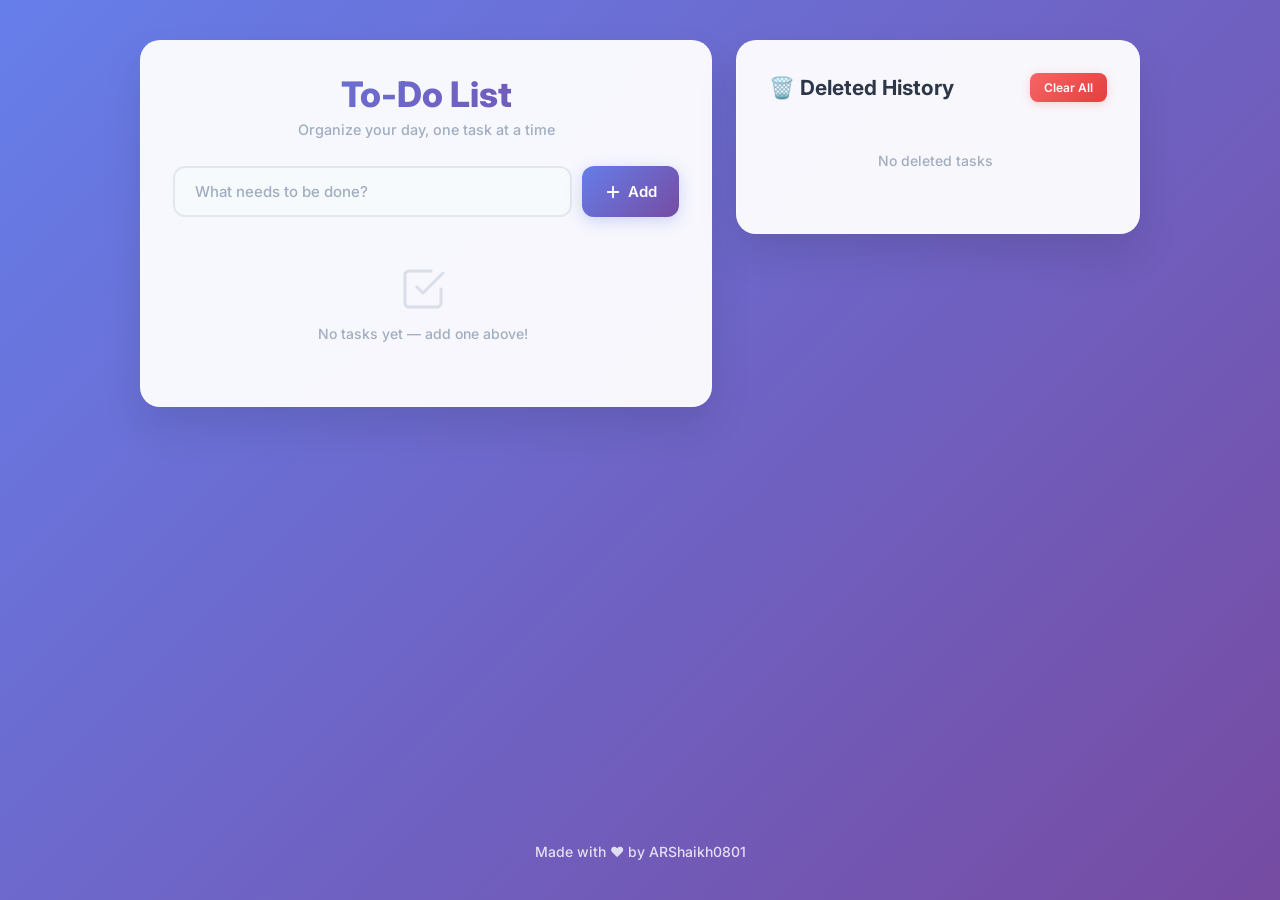
<file: index.html>
<!DOCTYPE html>
<html lang="en">

<head>
    <meta charset="UTF-8">
    <meta name="viewport" content="width=device-width, initial-scale=1.0">
    <meta name="description" content="A sleek, modern to-do list app to manage your daily tasks efficiently.">
    <title>To-Do List — Stay Organized</title>
    <link rel="preconnect" href="https://fonts.googleapis.com">
    <link rel="preconnect" href="https://fonts.gstatic.com" crossorigin>
    <link href="https://fonts.googleapis.com/css2?family=Inter:wght@400;500;600;700;800&display=swap" rel="stylesheet">
    <link rel="stylesheet" href="styles.css">
</head>

<body>
    <main class="todo" aria-label="To-Do List Application">
        <section class="container" aria-label="Task Manager">
            <header>
                <h1>To-Do List</h1>
                <p class="subtitle">Organize your day, one task at a time</p>
            </header>
            <div class="input-group">
                <input type="text" id="task-input" placeholder="What needs to be done?" aria-label="New task" autocomplete="off">
                <button id="add-task-btn" aria-label="Add task">
                    <svg width="18" height="18" viewBox="0 0 24 24" fill="none" stroke="currentColor" stroke-width="2.5" stroke-linecap="round" stroke-linejoin="round"><line x1="12" y1="5" x2="12" y2="19"></line><line x1="5" y1="12" x2="19" y2="12"></line></svg>
                    Add
                </button>
            </div>
            <div class="task-count" id="task-count" aria-live="polite"></div>
            <div class="ulist">
                <ul id="task-list" role="list"></ul>
                <div class="empty-state" id="empty-state">
                    <svg width="48" height="48" viewBox="0 0 24 24" fill="none" stroke="currentColor" stroke-width="1.5" stroke-linecap="round" stroke-linejoin="round"><path d="M9 11l3 3L22 4"></path><path d="M21 12v7a2 2 0 0 1-2 2H5a2 2 0 0 1-2-2V5a2 2 0 0 1 2-2h11"></path></svg>
                    <p>No tasks yet — add one above!</p>
                </div>
            </div>
        </section>
        <section class="history-container" aria-label="Deleted Tasks History">
            <div class="history-header">
                <h2>🗑️ Deleted History</h2>
                <button id="clear-history-btn" aria-label="Clear all deleted task history">Clear All</button>
            </div>
            <div class="history-list">
                <ul id="deleted-tasks-list" role="list"></ul>
                <div class="empty-history" id="empty-history">
                    <p>No deleted tasks</p>
                </div>
            </div>
        </section>
    </main>
    
    <footer class="app-footer">
        <p>Made with ❤️ by ARShaikh0801</p>
    </footer>

    <script src="scripts.js"></script>
</body>

</html>
</file>
<file: styles.css>
/* ========================================
   TO-DO LIST — Modern CSS
   ======================================== */

/* --- CSS Custom Properties --- */
:root {
    --clr-primary: #667eea;
    --clr-primary-dark: #5a67d8;
    --clr-accent: #764ba2;
    --clr-danger: #f56565;
    --clr-danger-dark: #e53e3e;
    --clr-text: #2d3748;
    --clr-text-light: #4a5568;
    --clr-text-muted: #a0aec0;
    --clr-bg-card: rgba(255, 255, 255, 0.95);
    --clr-bg-input: #f7fafc;
    --clr-border: #e2e8f0;
    --clr-scrollbar-track: #f1f5f9;
    --clr-scrollbar-thumb: #cbd5e0;
    --radius-sm: 8px;
    --radius-md: 12px;
    --radius-lg: 20px;
    --shadow-card: 0 20px 40px rgba(0, 0, 0, 0.1);
    --shadow-btn: 0 4px 15px rgba(102, 126, 234, 0.3);
    --transition: 0.3s ease;
    --font-family: 'Inter', 'Segoe UI', Tahoma, Geneva, Verdana, sans-serif;
}

/* --- Reset --- */
*,
*::before,
*::after {
    margin: 0;
    padding: 0;
    box-sizing: border-box;
}

/* --- Body --- */
body {
    font-family: var(--font-family);
    background: linear-gradient(135deg, var(--clr-primary) 0%, var(--clr-accent) 100%);
    min-height: 100vh;
    min-height: 100dvh;
    display: flex;
    flex-direction: column;
    justify-content: flex-start;
    align-items: center;
    padding: 40px 20px;
}

/* --- Main Layout --- */
.todo {
    width: 100%;
    max-width: 1000px;
    display: flex;
    gap: 24px;
    align-items: flex-start;
}

/* --- Shared Card Styles --- */
.container,
.history-container {
    background: var(--clr-bg-card);
    backdrop-filter: blur(12px);
    border-radius: var(--radius-lg);
    padding: 32px;
    box-shadow: var(--shadow-card);
    border: 1px solid rgba(255, 255, 255, 0.25);
}

.container {
    flex: 1.2;
    min-width: 0;
}

.history-container {
    flex: 0.8;
    min-width: 0;
}

/* --- Header --- */
header {
    text-align: center;
    margin-bottom: 28px;
}

h1 {
    font-size: 2.2rem;
    font-weight: 800;
    background: linear-gradient(135deg, var(--clr-primary), var(--clr-accent));
    -webkit-background-clip: text;
    -webkit-text-fill-color: transparent;
    background-clip: text;
    line-height: 1.2;
}

.subtitle {
    color: var(--clr-text-muted);
    font-size: 0.9rem;
    font-weight: 500;
    margin-top: 6px;
}

/* --- Input Group --- */
.input-group {
    display: flex;
    gap: 10px;
    margin-bottom: 16px;
}

#task-input {
    flex: 1;
    padding: 14px 20px;
    border: 2px solid var(--clr-border);
    border-radius: var(--radius-md);
    font-size: 15px;
    font-weight: 500;
    font-family: var(--font-family);
    color: var(--clr-text);
    background: var(--clr-bg-input);
    transition: all var(--transition);
    min-width: 0;
}

#task-input:focus {
    outline: none;
    border-color: var(--clr-primary);
    background: white;
    box-shadow: 0 0 0 3px rgba(102, 126, 234, 0.15);
}

#task-input::placeholder {
    color: var(--clr-text-muted);
}

#task-input.shake {
    animation: shake 0.4s ease;
    border-color: var(--clr-danger);
}

@keyframes shake {
    0%, 100% { transform: translateX(0); }
    20% { transform: translateX(-6px); }
    40% { transform: translateX(6px); }
    60% { transform: translateX(-4px); }
    80% { transform: translateX(4px); }
}

#add-task-btn {
    padding: 14px 22px;
    background: linear-gradient(135deg, var(--clr-primary), var(--clr-accent));
    color: white;
    border: none;
    border-radius: var(--radius-md);
    font-size: 15px;
    font-weight: 600;
    font-family: var(--font-family);
    cursor: pointer;
    transition: all var(--transition);
    box-shadow: var(--shadow-btn);
    display: flex;
    align-items: center;
    gap: 6px;
    white-space: nowrap;
}

#add-task-btn:hover {
    transform: translateY(-2px);
    box-shadow: 0 8px 25px rgba(102, 126, 234, 0.4);
}

#add-task-btn:active {
    transform: translateY(0);
}

#add-task-btn:focus-visible {
    outline: 3px solid var(--clr-primary);
    outline-offset: 2px;
}

/* --- Task Count --- */
.task-count {
    font-size: 13px;
    font-weight: 600;
    color: var(--clr-text-muted);
    margin-bottom: 12px;
    padding: 0 4px;
}

/* --- Task List --- */
.ulist {
    max-height: 420px;
    overflow-y: auto;
    padding-right: 6px;
}

.ulist::-webkit-scrollbar { width: 5px; }
.ulist::-webkit-scrollbar-track { background: var(--clr-scrollbar-track); border-radius: 3px; }
.ulist::-webkit-scrollbar-thumb { background: var(--clr-scrollbar-thumb); border-radius: 3px; }
.ulist::-webkit-scrollbar-thumb:hover { background: var(--clr-text-muted); }

ul {
    list-style: none;
    padding: 0;
}

li {
    display: flex;
    align-items: center;
    justify-content: space-between;
    padding: 14px 18px;
    margin-bottom: 8px;
    background: white;
    border-radius: var(--radius-md);
    box-shadow: 0 2px 8px rgba(0, 0, 0, 0.04);
    border: 1px solid var(--clr-border);
    transition: all var(--transition);
    animation: slideIn 0.3s ease;
}

li:hover {
    transform: translateY(-2px);
    box-shadow: 0 4px 16px rgba(0, 0, 0, 0.08);
}

@keyframes slideIn {
    from { opacity: 0; transform: translateY(14px); }
    to   { opacity: 1; transform: translateY(0); }
}

li span {
    flex: 1;
    font-size: 15px;
    font-weight: 500;
    color: var(--clr-text);
    cursor: pointer;
    transition: color var(--transition);
    padding: 4px 0;
    word-break: break-word;
}

li span:hover {
    color: var(--clr-primary);
}

.task-completed {
    text-decoration: line-through;
    color: var(--clr-text-muted) !important;
    font-style: italic;
}

/* --- Delete Button --- */
.delete-btn {
    padding: 7px 14px;
    background: linear-gradient(135deg, var(--clr-danger), var(--clr-danger-dark));
    color: white;
    border: none;
    border-radius: var(--radius-sm);
    font-size: 13px;
    font-weight: 600;
    font-family: var(--font-family);
    cursor: pointer;
    transition: all var(--transition);
    box-shadow: 0 2px 8px rgba(245, 101, 101, 0.25);
    margin-left: 12px;
    flex-shrink: 0;
}

.delete-btn:hover {
    transform: translateY(-1px);
    box-shadow: 0 4px 12px rgba(245, 101, 101, 0.4);
    background: linear-gradient(135deg, var(--clr-danger-dark), #c53030);
}

.delete-btn:active {
    transform: translateY(0);
}

.delete-btn:focus-visible {
    outline: 3px solid var(--clr-danger);
    outline-offset: 2px;
}

/* --- Empty State --- */
.empty-state,
.empty-history {
    display: flex;
    flex-direction: column;
    align-items: center;
    justify-content: center;
    padding: 32px 16px;
    color: var(--clr-text-muted);
    text-align: center;
}

.empty-state svg {
    margin-bottom: 12px;
    opacity: 0.35;
    stroke: var(--clr-text-muted);
}

.empty-state p,
.empty-history p {
    font-size: 14px;
    font-weight: 500;
}

.empty-state.hidden,
.empty-history.hidden {
    display: none;
}

hr {
    display: none;
}

/* --- History Section --- */
.history-header {
    display: flex;
    justify-content: space-between;
    align-items: center;
    margin-bottom: 18px;
}

.history-header h2 {
    color: var(--clr-text);
    font-size: 1.3rem;
    font-weight: 700;
    margin: 0;
}

#clear-history-btn {
    padding: 7px 14px;
    background: linear-gradient(135deg, var(--clr-danger), var(--clr-danger-dark));
    color: white;
    border: none;
    border-radius: var(--radius-sm);
    font-size: 12px;
    font-weight: 600;
    font-family: var(--font-family);
    cursor: pointer;
    transition: all var(--transition);
    box-shadow: 0 2px 8px rgba(245, 101, 101, 0.25);
}

#clear-history-btn:hover {
    transform: translateY(-1px);
    box-shadow: 0 4px 12px rgba(245, 101, 101, 0.4);
    background: linear-gradient(135deg, var(--clr-danger-dark), #c53030);
}

#clear-history-btn:focus-visible {
    outline: 3px solid var(--clr-danger);
    outline-offset: 2px;
}

.history-list {
    max-height: 400px;
    overflow-y: auto;
    padding-right: 6px;
}

.history-list::-webkit-scrollbar { width: 5px; }
.history-list::-webkit-scrollbar-track { background: var(--clr-scrollbar-track); border-radius: 3px; }
.history-list::-webkit-scrollbar-thumb { background: var(--clr-scrollbar-thumb); border-radius: 3px; }
.history-list::-webkit-scrollbar-thumb:hover { background: var(--clr-text-muted); }

.history-item {
    display: flex;
    justify-content: space-between;
    align-items: center;
    padding: 10px 14px;
    margin-bottom: 6px;
    background: var(--clr-bg-input);
    border-radius: var(--radius-sm);
    border: 1px solid var(--clr-border);
    transition: all var(--transition);
    animation: slideIn 0.3s ease;
}

.history-task {
    flex: 1;
    font-size: 13px;
    font-weight: 500;
    color: var(--clr-text-light);
    text-decoration: line-through;
    font-style: italic;
    word-break: break-word;
}

.timestamp {
    font-size: 11px;
    color: var(--clr-text-muted);
    font-weight: 400;
    margin-left: 10px;
    flex-shrink: 0;
    white-space: nowrap;
}

/* --- Footer --- */
.app-footer {
    margin-top: auto;
    padding-top: 40px;
    text-align: center;
    color: rgba(255, 255, 255, 0.8);
    font-size: 14px;
    font-weight: 500;
}

.app-footer a {
    color: white;
    text-decoration: none;
    font-weight: 600;
    transition: color var(--transition);
}

.app-footer a:hover {
    color: var(--clr-accent);
}

/* ========================================
   RESPONSIVE DESIGN
   ======================================== */

/* Tablet landscape & smaller desktops */
@media (max-width: 900px) {
    .todo {
        flex-direction: column;
        gap: 20px;
    }

    .container,
    .history-container {
        flex: none;
        width: 100%;
    }
}

/* Tablet portrait */
@media (max-width: 768px) {
    body {
        padding: 24px 16px;
    }

    .container,
    .history-container {
        padding: 24px;
        border-radius: 16px;
    }

    h1 {
        font-size: 1.9rem;
    }
}

/* Large phones */
@media (max-width: 600px) {
    body {
        padding: 16px 10px;
    }

    .container,
    .history-container {
        padding: 20px 16px;
        border-radius: 14px;
    }

    h1 {
        font-size: 1.7rem;
    }

    .subtitle {
        font-size: 0.82rem;
    }

    .input-group {
        flex-direction: column;
    }

    #add-task-btn {
        width: 100%;
        justify-content: center;
    }

    li {
        padding: 12px 14px;
    }

    li span {
        font-size: 14px;
    }

    .delete-btn {
        padding: 6px 12px;
        font-size: 12px;
    }

    .history-header {
        flex-direction: column;
        gap: 10px;
        align-items: flex-start;
    }

    .history-header h2 {
        font-size: 1.15rem;
    }
}

/* Small phones */
@media (max-width: 400px) {
    body {
        padding: 10px 6px;
    }

    .container,
    .history-container {
        padding: 16px 12px;
        border-radius: 12px;
    }

    h1 {
        font-size: 1.45rem;
    }

    .subtitle {
        font-size: 0.78rem;
    }

    header {
        margin-bottom: 20px;
    }

    #task-input {
        padding: 12px 14px;
        font-size: 14px;
    }

    #add-task-btn {
        padding: 12px 16px;
        font-size: 14px;
    }

    li {
        padding: 10px 12px;
        margin-bottom: 6px;
    }

    li span {
        font-size: 13px;
    }

    .delete-btn {
        padding: 5px 10px;
        font-size: 11px;
        margin-left: 8px;
    }

    .ulist,
    .history-list {
        max-height: 320px;
    }

    .task-count {
        font-size: 12px;
    }
}

/* Very small devices / foldables */
@media (max-width: 340px) {
    h1 {
        font-size: 1.25rem;
    }

    .container,
    .history-container {
        padding: 14px 10px;
    }
}
</file>
